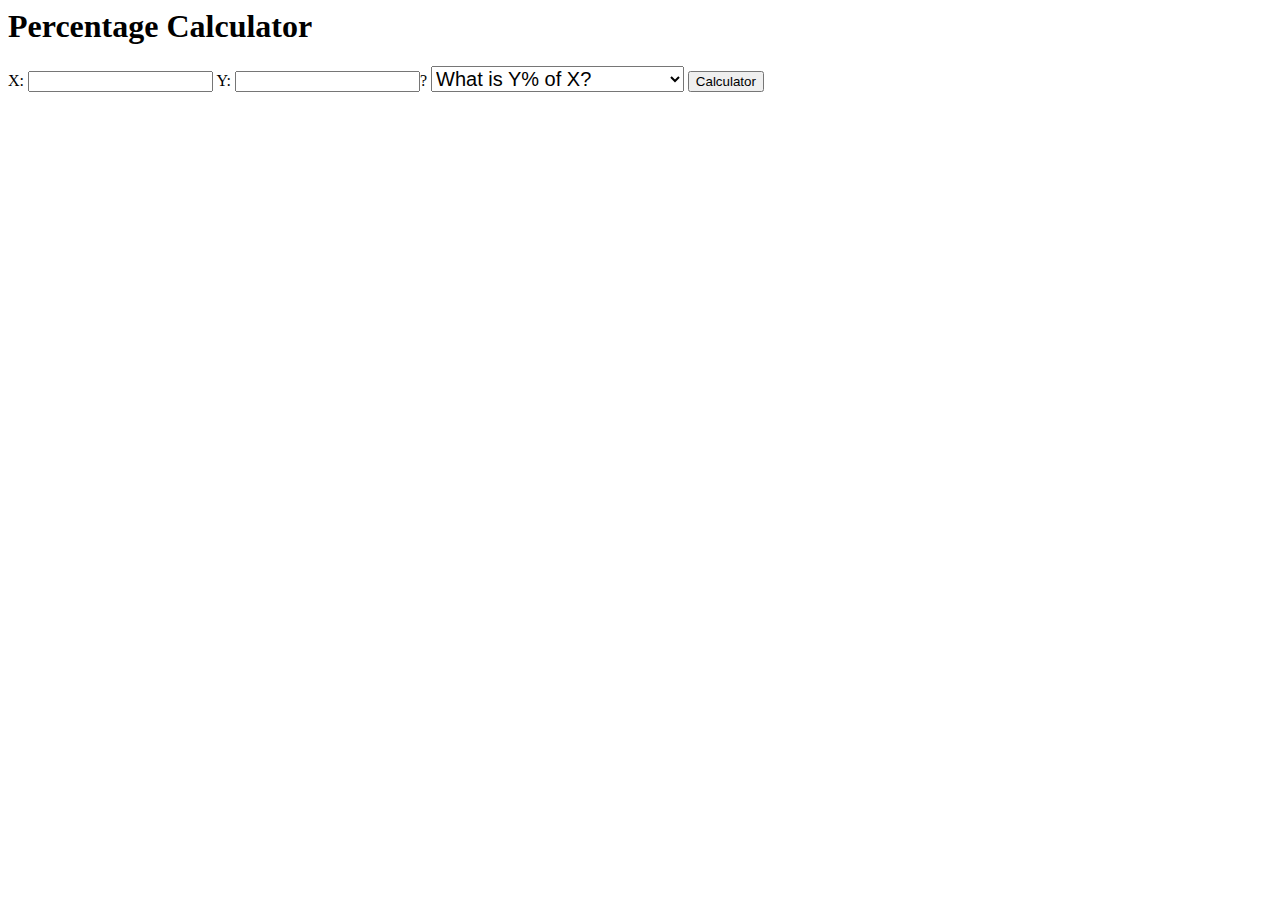
<file: calculator/index.html>
<html>
<head> 
</head>
<body> 
<h1>Percentage Calculator</h1>

<form action="" id="caclculators">
X: <input type="text" id="x"> 
Y: <input type="text" id="y">? 


<select name="select" id="select" style="width: 20%; font-size: 20px;">
<option value="o1">What is Y% of X?</option>
<option value="o2">X is Y% of what?</option>
<option value="o3">What % of X is Y?</option>
<option value="o4">X% of what is Y?</option>
<option value="o5">Y% of X is what?</option>
</select>




<input type="submit" value="Calculator" id="calc">
</form>
<h3 id="result"></h3>

<script type="text/javascript">
var x = document.getElementById("x");
var y = document.getElementById("y");
var calculator = document.getElementById("select");
var result = document.getElementById("result");

var form = document.getElementById("caclculators");

form.addEventListener('submit',function(event){ 
if(!x.value || !y.value){
alert("please, enter values!".toUpperCase());
}
else{
var a = parseFloat(x.value);
var b = parseFloat(y.value);
var c = calculator.value;

calculation(a,b,c); 
event.preventDefault();
}
})
    
    function calculation(a,b,c){
var r = "" ;
switch(c){
case "o1":
r = b * a / 100; 
result.innerHTML = "Result: " + b + "% of " + a + " is " + r;
break;
case "o2":
r = a / b * 100;
result.innerHTML = "Result: " + a + " is " + b + "% of " + r;
break;
case "o3":
r = b / a * 100;
result.innerHTML = "Result: " + r + "% of " + a + " is " + b;
break; 
case "o4":
r = b / a * 100;
result.innerHTML = "Result: " + a + "% of " + r + " is " + b;
break;
case "o5":
r = b * a / 100;
result.innerHTML = "Result: " + r + " is " + b + "% of " + a;
break;
default:
alert("Something is wrong!");
break;
}
}
</script>
</body>
</html>
</file>
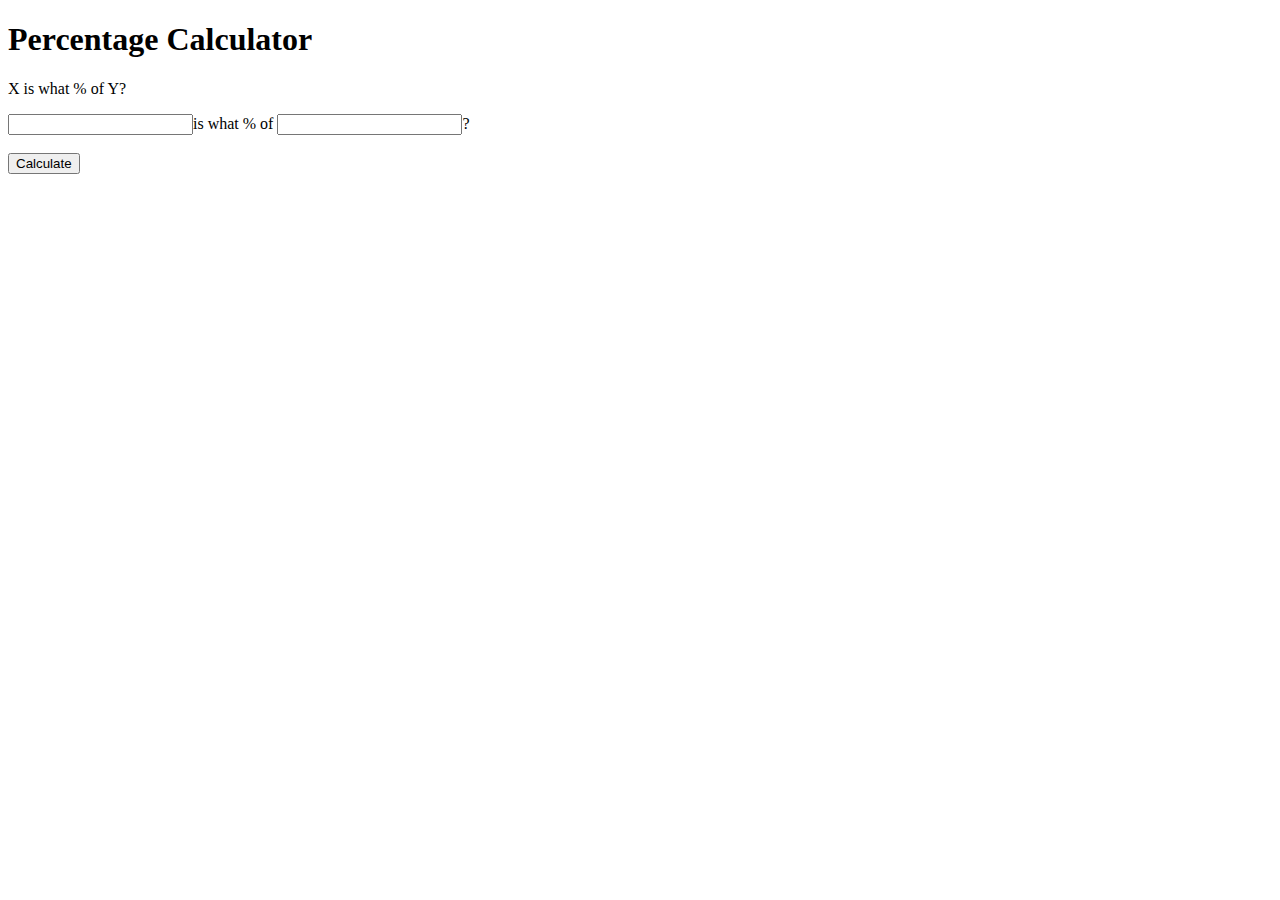
<file: Javescript/index.html>
<!DOCTYPE html>
<html>
    <head>
        
    </head>
    <body>
    <h1>Percentage Calculator</h1>
        <p>X is what % of Y?</p>
        <form id="xIsWhatPercentageOfY">
            <input type="text" id="numField1">is what % of
            <input type="text" id="numField2">?<br><br>
            <input type="submit" value="Calculate">
        </form>
        <h3 id="resultField"></h3>
    
        
    
    <script type="text/javascript" src="calc.js"></script>
    
    
    </body>
</html>
</file>
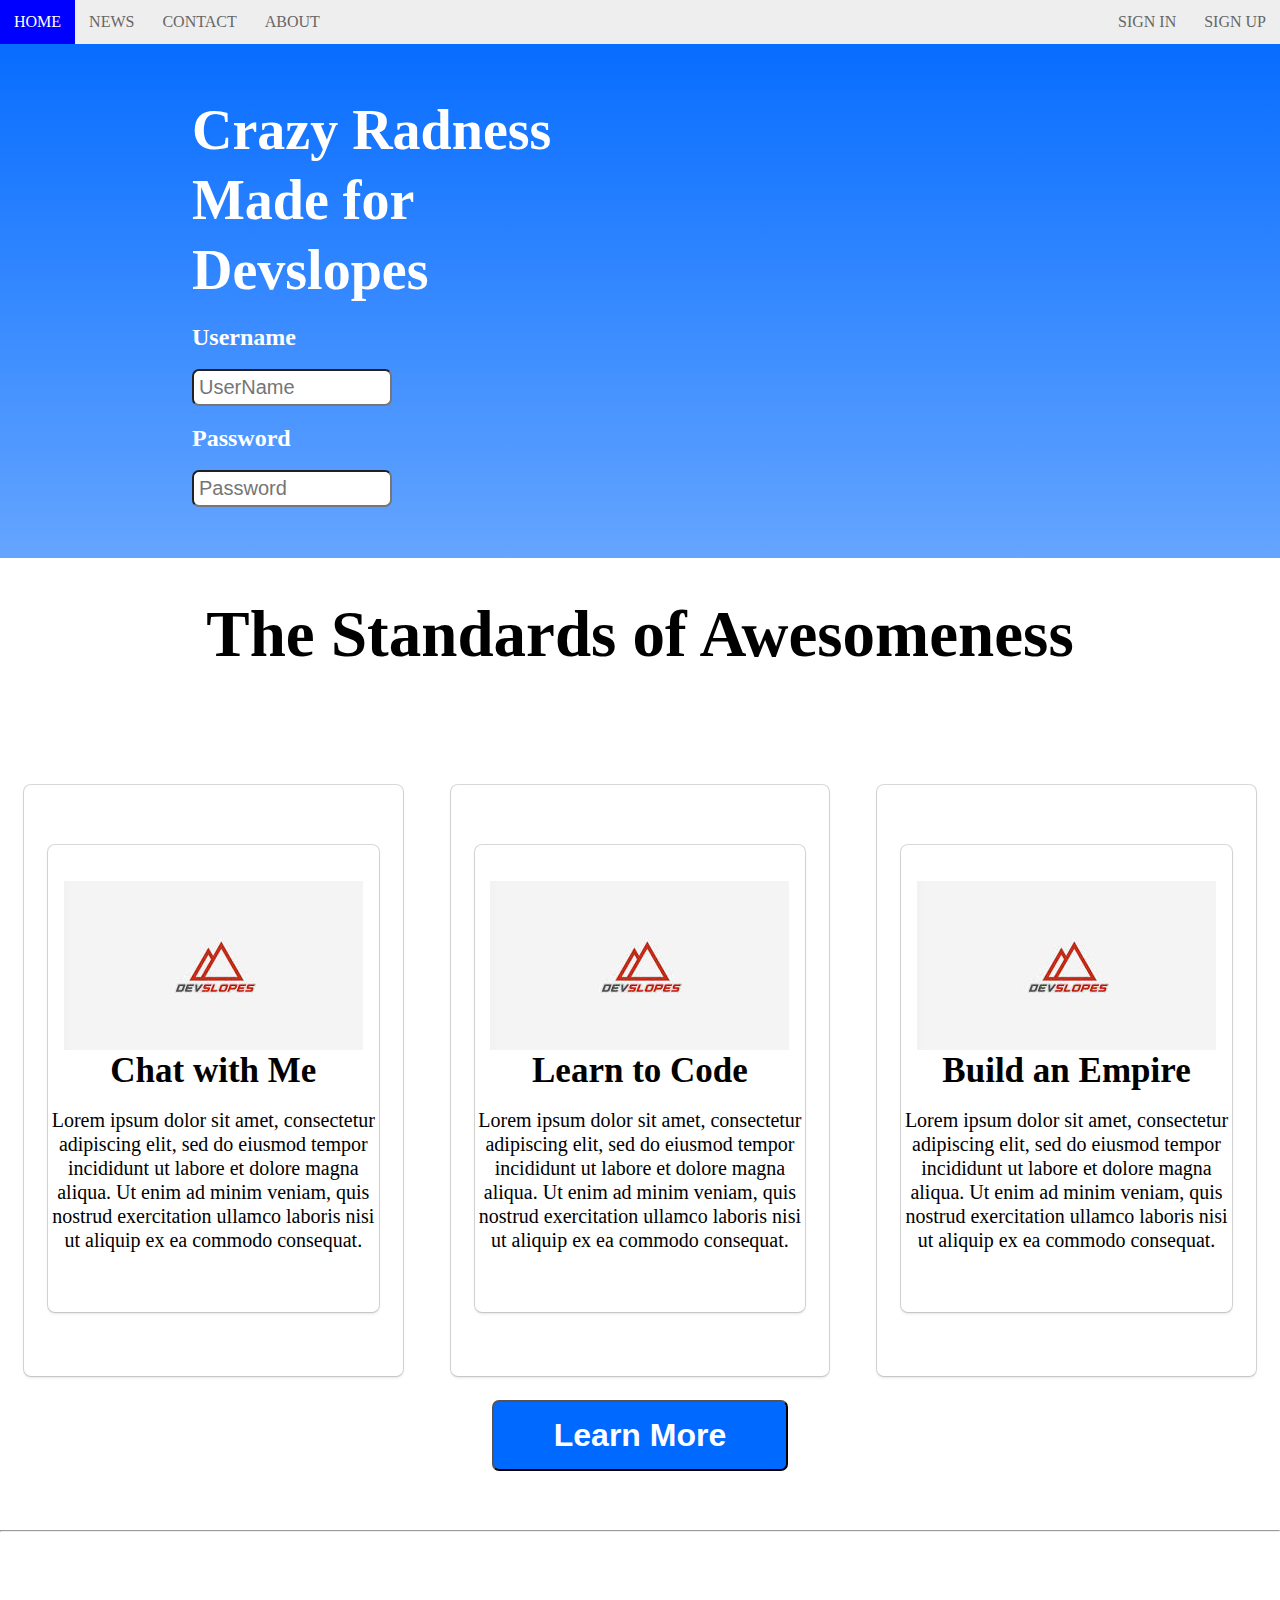
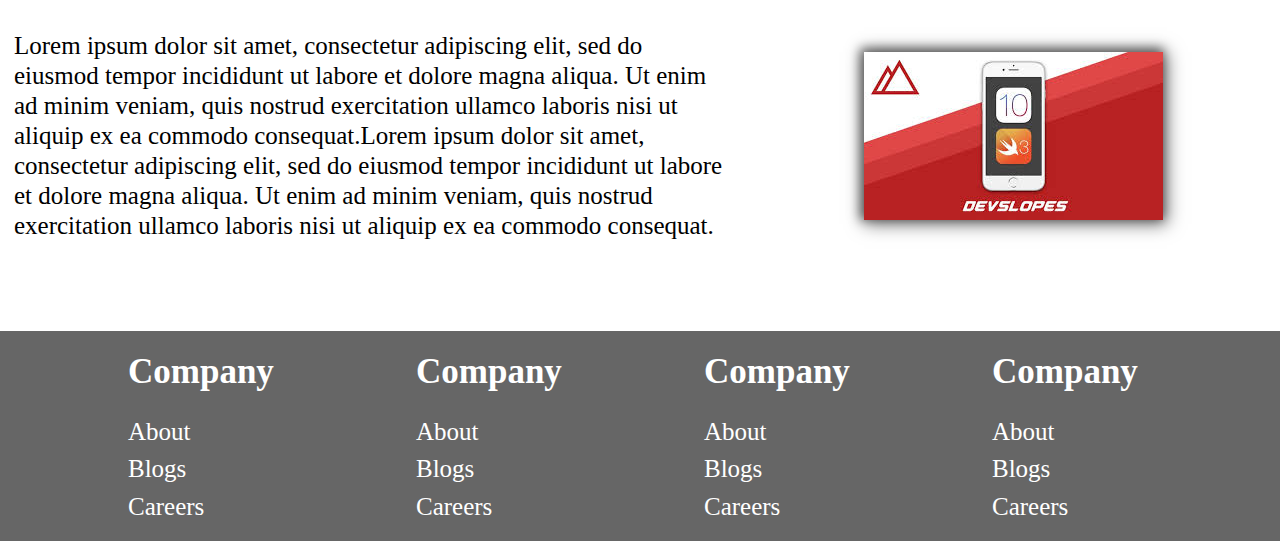
<file: indexwebpageclass.html>
<!doctype html>
<html lang="en">
<head>
    <title> My CSS Website</title>
    <link rel="stylesheet" href="stylewebpageclass.css">
</head>

<body>
    <nav>
        <ul class="topnav" id="DropDownClick">
        <li><a href="#home">Home</a></li>
        <li><a href="#news">News</a></li>
        <li><a href="#contact">Contact</a></li>
        <li><a href="#About">About</a></li>
        <li class="topnav-right"><a href="#signup">Sign Up</a></li>
        <li class="topnav-right"><a href="#signin">Sign In</a></li>
        <li class="dropdownicon"><a href="javascript:void(0);" onclick="dropdownMenu()">&#9776;</a></li>    
        </ul>
    </nav>
    
    <div class="container" id="section-1-gradient">
        <div class="row">
            <div class="col-6 ">
            <div class="leftSide-col">
                <h1 class="large">Crazy Radness</h1>
                <h1 class="large">Made for Devslopes</h1>
            </div>
            <form>
                <div class="leftSide-col">
                <h2>Username</h2>
                <input class="inputbox" name="username" type="text" placeholder="UserName"> 
                <h2>Password</h2> 
                <input class="inputbox" name="password" type="text" placeholder="Password"> 
                    
                </div>
            </form>    
            </div>
            <div class="col-6">
            <div class="rightSide-col">
                <div class="videoContainer">
              <iframe width="560" height="315" src="https://www.youtube.com/embed/rYeSA1vgIUE" frameborder="0" allowfullscreen></iframe>
                </div>
            </div>
            </div>
        </div>
    </div>

    <header>
        <h1 class="section2Header">The Standards of Awesomeness</h1>
    </header>
    
    <div class="container">
      <div class="row">
        <div class="col-4">
          <div class="box">
            <div class="box">
                <div class="icon">
                  <img src="devslopes%20image.jpeg">
                </div>
                <label>Chat with Me</label>
                <p>Lorem ipsum dolor sit amet, consectetur adipiscing elit, sed do eiusmod tempor incididunt ut labore et dolore magna aliqua. Ut enim ad minim veniam, quis nostrud exercitation ullamco laboris nisi ut aliquip ex ea commodo consequat.</p>
            </div>
          </div>
        </div>
          <div class="col-4">
          <div class="box">
            <div class="box">
                <div class="icon">
                  <img src="devslopes%20image.jpeg">
                </div>
                <label>Learn to Code</label>
                <p>Lorem ipsum dolor sit amet, consectetur adipiscing elit, sed do eiusmod tempor incididunt ut labore et dolore magna aliqua. Ut enim ad minim veniam, quis nostrud exercitation ullamco laboris nisi ut aliquip ex ea commodo consequat.</p>
            </div>
          </div>
        </div>
          <div class="col-4">
          <div class="box">
            <div class="box">
                <div class="icon">
                  <img src="devslopes%20image.jpeg">
                </div>
                <label>Build an Empire</label>
                <p>Lorem ipsum dolor sit amet, consectetur adipiscing elit, sed do eiusmod tempor incididunt ut labore et dolore magna aliqua. Ut enim ad minim veniam, quis nostrud exercitation ullamco laboris nisi ut aliquip ex ea commodo consequat.</p>
              </div>         
          </div>
        </div>
        </div>
          <div class="row">
            <div class="col-12">
              <button class="LearnMore">Learn More</button>  
            </div>
           </div>
        </div>
    <hr>
    <div class="container">
      <div class="row">
        <div class="col-7">
        <article>
          <p>Lorem ipsum dolor sit amet, consectetur adipiscing elit, sed do eiusmod tempor incididunt ut labore et dolore magna aliqua. Ut enim ad minim veniam, quis nostrud exercitation ullamco laboris nisi ut aliquip ex ea commodo consequat.Lorem ipsum dolor sit amet, consectetur adipiscing elit, sed do eiusmod tempor incididunt ut labore et dolore magna aliqua. Ut enim ad minim veniam, quis nostrud exercitation ullamco laboris nisi ut aliquip ex ea commodo consequat.</p>  
        </article>
        </div>
          <div class="col-5">
            <div class="slopeicon">
              <img src="devslope%20phone.jpeg">
            </div>
          </div>
        </div>
      </div>
    
<footer class="footsy">
  <div class="row">
   <div class="col-3 mobilestack">
     <h1>Company</h1>
       <ul>
       <li>About</li>
       <li>Blogs</li>
       <li>Careers</li>
       </ul>
   </div>
   <div class="col-3 mobilestack">
     <h1>Company</h1>
       <ul>
       <li>About</li>
       <li>Blogs</li>
       <li>Careers</li>
       </ul>
   </div>
   <div class="col-3 mobilestack">
     <h1>Company</h1>
       <ul>
       <li>About</li>
       <li>Blogs</li>
       <li>Careers</li>
       </ul>
   </div>
   <div class="col-3 mobilestack">
     <h1>Company</h1>
       <ul>
       <li>About</li>
       <li>Blogs</li>
       <li>Careers</li>
       </ul>
   </div>
  </div>
</footer>    
    
    
<script>
    function dropdownMenu() {
        var x = document.getElementById("DropDownClick");
        if (x.className === "topnav") {
            x.className += " responsive";
            /* change topnav to topnav.responsive*/
        } else {
            x.className = "topnav";
        }
    }
</script>    

</body>


</html>
</file>
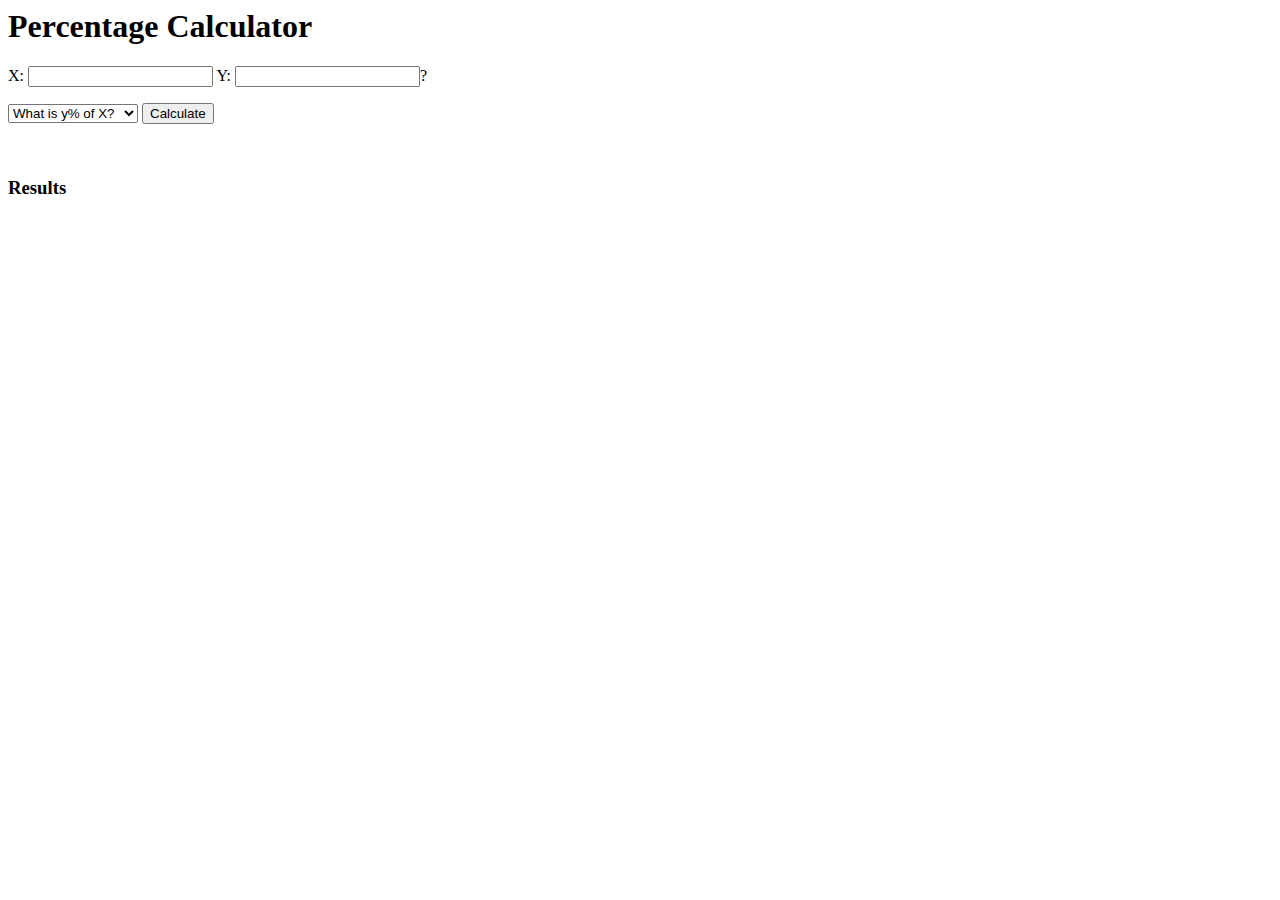
<file: calculator/jason index.html>
<html ln="english">
  <head>
      <title>Percentage Calculator</title>
      
  </head>
  <body>
  <h1> Percentage Calculator</h1>
      <form action="" id="calculators">
      <p>X: <input type="text" id="x">
         Y: <input type="text" id="y">?</p>
    
          
        <select name="select" id="select">
            <option value="o1">What is y% of X?</option>
            <option value="o2">X is Y% of what?</option>
            <option value="o3">What % of X is Y?</option>
            <option value="o4">X% of what is Y?</option>
            <option value="o5">Y% of X is what?</option>
        </select>
        
        <input type="submit" value="Calculate" id="calc">     
      </form>
  
  <br>
  <h3 id="result">Results</h3>
  
      
  <script type="text/javascript" src="calc.js"></script>    
</body>





</html>
</file>
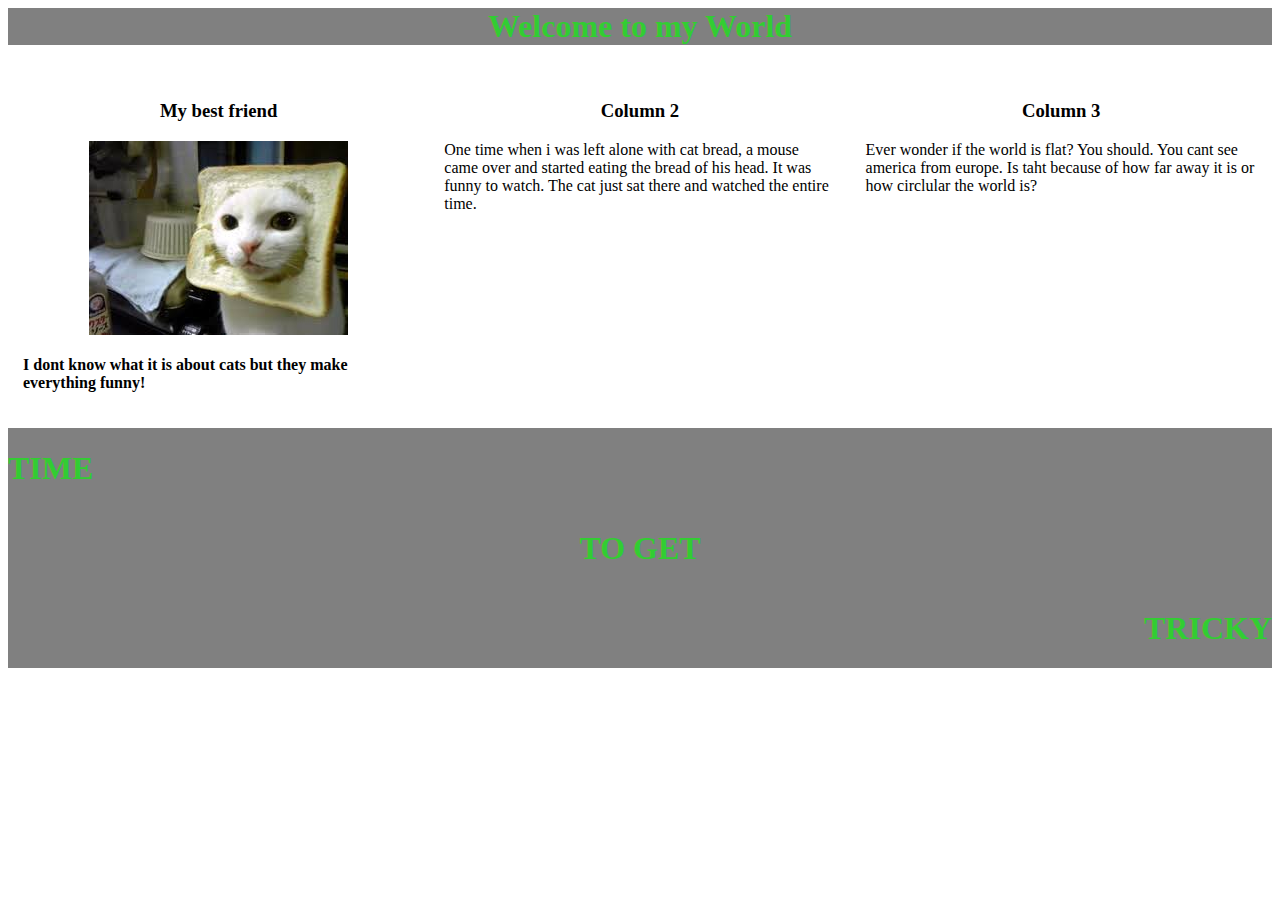
<file: test/main1.html>
<html>
<head>
    <title>Things getting Tricky</title>
    <link rel="stylesheet" href="main.css">
    
    </head>

    <body>
    <h1 class="center">Welcome to my World</h1>
        
        <div class="row">
        <div class="col-4">
            <h3>My best friend</h3>
            <img src="cat%20bread.jpeg">
            <h4>I dont know what it is about cats but they make everything funny!</h4>
        </div>
        <div class="col-4">
            <h3>Column 2</h3>
            <p>One time when i was left alone with cat bread, a mouse came over and started eating the bread of his head. It was funny to watch. The cat just sat there and watched the entire time.</p>
        </div>
    
        <div class="col-4">
        <h3>Column 3</h3>
        <p>Ever wonder if the world is flat? You should. You cant see america from europe. Is taht because of how far away it is or how circlular the world is? </p>
        </div>
        </div>
        
        <div class="greybackground">
        <div class="row" >
            <div class="left col-12">
        <h1>TIME</h1>
        </div>
        </div>
        
        <div class="row">
        <div class="col-12 center">
        <h1>TO GET</h1>
        </div>
        </div>
        
        <div class="row">
        <div class="col-12 right">
        <h1>TRICKY</h1>
        </div>
            </div>
        </div>
    </body>

</html>
</file>
<file: stylewebpageclass.css>
/*############ Defaults #############*/
nav,
header,
footer {
    display: block;
}

body {
  line-height: 1;
  margin: 0;
}

label {
    font-size: 35px;
    font-weight: 600;
}

p {
    font-size: 20px;
    line-height: 1.2;
}

article p {
    font-size: 25px;
    padding: 14px;
}

.container {
    width: 100%;
    margin: auto;
    padding-top: 4%;
    padding-bottom: 4%;
}

.row {
    width: 100;
    display: flex;
    flex-wrap: wrap;
    align-items: center;
}


.row::after {
    display: table;
    clear: both;
    content: "";
}

.col-1 {width:8.33%;}
.col-2 {width:16.66%;}
.col-3 {width:25%;}
.col-4 {width:33.33%;}
.col-5 {width:41.66%;}
.col-6 {width:50%;}
.col-7 {width:58.33%;}
.col-8 {width:66.66%;}
.col-9 {width:75%;}
.col-10 {width:83.33%;}
.col-11 {width:91.66%;}
.col-12 {width:100%;}

* {
    box-sizing: border-box;
}
/*##################  Nav Bar  ##############*/

nav {
    width: 100%;
    margin: 0;
}

nav ul {
    background-color: #eee;
    overflow: hidden;
    margin: 0;
    padding: 0;
}
ul.topnav li {
    list-style: none;
    float: left;
}
ul.topnav li.topnav-right {
    float: right;
}

ul.topnav li a {
    display: block;
    text-decoration: none;
    min-height: 16px;
    text-align: center;
    padding: 14px;
    text-transform: uppercase;
    color: #666;
}

ul.topnav li a:hover {
    background-color: #0000ff;
    color: #fff;
    
} 

ul.topnav li.dropdownicon {
    display: none;
}

/*############# Custom Styles ############*/

#section-1-gradient {
    background: #076dff; /* For browsers that do not support gradients */
    background: -webkit-linear-gradient(#076dff, #65a5ff); /* For Safari 5.1 to 6.0 */
    background: -o-linear-gradient(#076dff, #65a5ff); /* For Opera 11.1 to 12.0 */
    background: -moz-linear-gradient(#076dff, #65a5ff); /* For Firefox 3.6 to 15 */
    background: linear-gradient(#076dff, #65a5ff); /* Standard syntax */
}

div.box {
    text-align: center;
    margin: 24px;
    border-radius: 7px;
    padding: 36px 0px 40px 0px;
    background-color: #fff;
    box-shadow: 0 0 0 1px rgba(0,0,0,.15),
        0 2px 3px 0 rgba(0,0,0,.1);
}


div.slopeicon img {
    display: block;
    margin: auto;
    box-shadow: -2px/*H*/ -2px/*V*/ 10px/*B*/ 2px /*S*/ rgba(0/*SH*/,0/*BG*/,0/*Box*/,.5/*O*/), 2px 2px 17px 2px rgba(0,0,0,.5)
}
button {
    font-size: 32px;
    font-weight: 700;
    color: #fff;
    background-color: #0069ff;
    padding: 15px 60px;
    display: block;
    text-align: center;
    margin: 5px;
    border-radius: 7px;
}

button.LearnMore {
    display: block;
    margin: auto;
}

div.icon {
    width: 100%;
}
.leftSide-col {
    margin-left: 30%;
}

.rightSide-col {
    margin-right: 15%;
}

h1.large {
    color: white;
    font-size: 56px;
    margin: 0;
    line-height: 70px;
}

h1.section2Header {
    font-size: 65px;
    text-align: center;
}

form h2 {
    color: #fff;
}

    input[type="text"] {
    font-size: 20px;
    width: 200px;
    min-width: 100px;
    padding: 5px;
    border-radius: 7px;
}

footer.footsy {
    background-color: #666;
    padding-left: 10%;
}

footer.footsy h1 {
    color:#fff;
    font-size: 35px;
}

footer.footsy ul {
    list-style: none;
    text-align: left;
    padding-left: 0;
}

footer.footsy ul li {
    color: #fff;
    font-size: 25px;
    line-height: 1.5;
}


/*############## Mobile ################*/
@media screen and (max-width: 680px) {
  
    ul.topnav li:not(:nth-child(1)) {
        display: none;
    }
    ul.topnav li.dropdownicon {
        display: block;
        float: right;
    }

    ul.topnav.responsive li.dropdownicon {
        position: absolute;
        top: 0;
        right: 0;
    }

ul.topnav.responsive {
    position: relative;
}

ul.topnav.responsive li {
    display: inline;
    float: none;
}

ul.topnav.responsive li a {
    display: block;
    text-align: left;
}

    h1.section2Header {
        font-size: 40px;
    }
 
article p {
    font-size: 18px;    
    }
    
.col-6,    
.col-5,
.col-4, 
.col-7,
.col-12 {
        width: 100%;
        margin: 0;
    }
    
    div.mobilestack {
        width: 50%;
        display: block;
    } 
 
    div.box {
        padding 5px;
        display:block;
    }
  
   div.slopicon {
        display: block;
        margin: auto;
    }
   
    div.slopeicon img {
        width: 100%;
    }

div.leftSide-col,
div.rightSide-col {
    margin: 15px;    
    }

    input[type="text"] {
        width: 200px;
    }
    .videoContainer iframe {
        position: relative;
        width: 100%;
        margin: 0;
        overflow: hidden;
    }
}
</file>
<file: test/main.css>
h1 {
    color: limegreen;
    background: grey;
}

h3 {
    text-align: center;
    text-decoration: bold; 
}


img {
    margin: auto;
    display: block;
}


.left {
    text-align: left;
}

.right {
    text-align: right;
}

.center {
    text-align: center;
}

* {
    box-sizing: border-box;
}

[class*="col-"] {
    padding: 15px;
    float:left;
}

.row {
    display: flex;
    width: 100%;
}

.row::after {
    display: block;
    clear: both;
    content: "";
}

.col-1 {width:8.33%;}
.col-2 {width:16.66%;}
.col-3 {width:25%;}
.col-4 {width:33.33%;}
.col-5 {width:41.66%;}
.col-6 {width:50%;}
.col-7 {width:58.33%;}
.col-8 {width:66.66%;}
.col-9 {width:75%;}
.col-10 {width:83.33%;}
.col-11 {width:91.66%;}
.col-12 {width:100%;
padding:0px;
margin:0px;}

.greybackground {
    background: grey;
}
</file>
